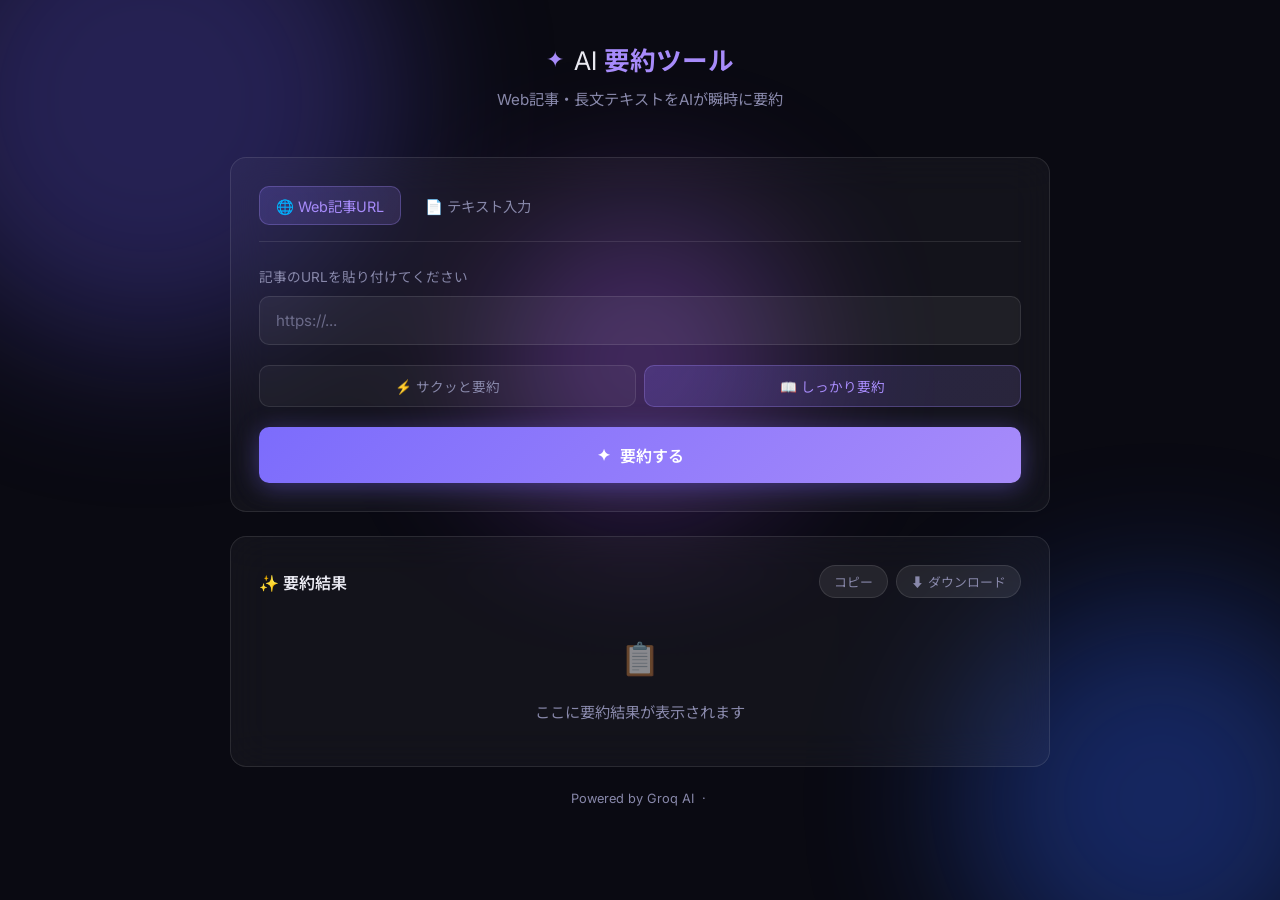
<file: templates/index.html>
<!DOCTYPE html>
<html lang="ja">
<head>
  <meta charset="UTF-8">
  <meta name="viewport" content="width=device-width, initial-scale=1.0">
  <title>AI 要約ツール | Web記事・長文を瞬時に要約</title>
  <meta name="description" content="AIが長い記事やテキストを瞬時に日本語で要約します。Web記事のURLを貼るだけ、または長文テキストを入力するだけで要約完了。">

  <!-- PWA / ホーム画面アイコン -->
  <link rel="manifest" href="/static/manifest.json">
  <meta name="theme-color" content="#0a0a12">
  <link rel="icon" type="image/png" sizes="32x32" href="/static/icons/favicon-32.png">
  <link rel="icon" type="image/png" sizes="16x16" href="/static/icons/favicon-16.png">
  <link rel="apple-touch-icon" href="/static/icons/apple-touch-icon.png">
  <meta name="apple-mobile-web-app-capable" content="yes">
  <meta name="apple-mobile-web-app-status-bar-style" content="black-translucent">
  <meta name="apple-mobile-web-app-title" content="AI要約">
  <meta name="mobile-web-app-capable" content="yes">

  <link rel="preconnect" href="https://fonts.googleapis.com">
  <link href="https://fonts.googleapis.com/css2?family=Noto+Sans+JP:wght@300;400;700&family=Inter:wght@300;400;600;700&display=swap" rel="stylesheet">
  <link rel="stylesheet" href="/static/css/style.css">
</head>
<body>
  <div class="bg-orbs">
    <div class="orb orb-1"></div>
    <div class="orb orb-2"></div>
    <div class="orb orb-3"></div>
  </div>

  <div class="wrapper">
    <header class="header">
      <div class="logo">
        <span class="logo-icon">✦</span>
        <span class="logo-text">AI <strong>要約ツール</strong></span>
      </div>
      <p class="tagline">Web記事・長文テキストをAIが瞬時に要約</p>
    </header>

    <main class="main">
      <div class="card input-card">
        <div class="tabs">
          <button class="tab active" data-tab="url">🌐 Web記事URL</button>
          <button class="tab" data-tab="text">📄 テキスト入力</button>
        </div>

        <div class="tab-panel active" id="panel-url">
          <div class="input-group">
            <label class="input-label">記事のURLを貼り付けてください</label>
            <input
              type="url"
              id="url-input"
              class="text-input"
              placeholder="https://..."
              autocomplete="off"
            >
          </div>
        </div>

        <div class="tab-panel" id="panel-text">
          <div class="input-group">
            <label class="input-label">要約したいテキストを入力してください</label>
            <textarea
              id="text-input"
              class="text-input textarea"
              placeholder="ここに長文テキストを貼り付けてください..."
              rows="8"
            ></textarea>
          </div>
        </div>

        <div class="style-toggle" role="group" aria-label="要約の詳しさ">
          <button type="button" class="style-btn" data-style="concise">⚡ サクッと要約</button>
          <button type="button" class="style-btn active" data-style="detailed">📖 しっかり要約</button>
        </div>

        <button class="summarize-btn" id="summarize-btn">
          <span class="btn-icon">✦</span>
          <span class="btn-text">要約する</span>
        </button>
      </div>

      <div class="card result-card" id="result-card">
        <div class="result-header">
          <h2 class="result-title">✨ 要約結果</h2>
          <div class="result-actions">
            <button class="copy-btn" id="copy-btn">コピー</button>
            <button class="download-btn" id="download-btn">⬇ ダウンロード</button>
          </div>
        </div>
        <div class="result-body" id="result-body">
          <div class="placeholder">
            <div class="placeholder-icon">📋</div>
            <p>ここに要約結果が表示されます</p>
          </div>
        </div>
      </div>
    </main>

    <footer class="footer">
      <p>Powered by Groq AI &nbsp;·&nbsp; <span id="char-count"></span></p>
    </footer>
  </div>

  <script src="/static/js/main.js"></script>
</body>
</html>
</file>
<file: static/css/style.css>
/* ==============================================
   AI要約ツール - style.css
   ============================================== */

*, *::before, *::after { box-sizing: border-box; margin: 0; padding: 0; }

:root {
  --bg:        #0a0a12;
  --surface:   rgba(255,255,255,0.04);
  --surface-h: rgba(255,255,255,0.08);
  --border:    rgba(255,255,255,0.1);
  --accent:    #7c6cfc;
  --accent2:   #a78bfa;
  --text:      #e8e8f0;
  --text-muted:#8888aa;
  --success:   #34d399;
  --radius:    16px;
  --radius-sm: 10px;
}

html { font-size: 16px; }
body {
  font-family: 'Inter', 'Noto Sans JP', sans-serif;
  background: var(--bg);
  color: var(--text);
  min-height: 100vh;
  overflow-x: hidden;
}

/* --- Background orbs --- */
.bg-orbs { position: fixed; inset: 0; pointer-events: none; z-index: 0; overflow: hidden; }
.orb {
  position: absolute;
  border-radius: 50%;
  filter: blur(80px);
  opacity: 0.35;
  animation: drift 12s ease-in-out infinite alternate;
}
.orb-1 { width: 500px; height: 500px; background: #5b4fcf; top: -150px; left: -100px; animation-duration: 14s; }
.orb-2 { width: 400px; height: 400px; background: #2d5ff5; bottom: -100px; right: -80px; animation-duration: 18s; animation-delay: -5s; }
.orb-3 { width: 300px; height: 300px; background: #a855f7; top: 40%; left: 50%; transform: translate(-50%,-50%); animation-duration: 10s; animation-delay: -2s; }
@keyframes drift { from { transform: translate(0,0); } to { transform: translate(30px, 20px); } }

/* --- Layout --- */
.wrapper {
  position: relative; z-index: 1;
  max-width: 860px;
  margin: 0 auto;
  padding: 40px 20px 60px;
}

/* --- Header --- */
.header { text-align: center; margin-bottom: 48px; }
.logo {
  display: inline-flex; align-items: center; gap: 10px;
  font-size: 1.6rem; margin-bottom: 10px;
}
.logo-icon { color: var(--accent2); font-size: 1.4rem; animation: pulse 3s ease-in-out infinite; }
@keyframes pulse { 0%,100%{opacity:1;} 50%{opacity:0.6;} }
.logo-text strong { color: var(--accent2); }
.tagline { color: var(--text-muted); font-size: 0.95rem; }

/* --- Cards --- */
.card {
  background: var(--surface);
  border: 1px solid var(--border);
  border-radius: var(--radius);
  padding: 28px;
  margin-bottom: 24px;
  backdrop-filter: blur(20px);
  -webkit-backdrop-filter: blur(20px);
  transition: border-color 0.3s;
}
.card:hover { border-color: rgba(255,255,255,0.18); }

/* --- Tabs --- */
.tabs {
  display: flex; gap: 8px;
  margin-bottom: 24px;
  border-bottom: 1px solid var(--border);
  padding-bottom: 16px;
}
.tab {
  background: none; border: none; cursor: pointer;
  color: var(--text-muted);
  font-size: 0.9rem; font-family: inherit;
  padding: 8px 16px;
  border-radius: var(--radius-sm);
  transition: all 0.2s;
}
.tab:hover { background: var(--surface-h); color: var(--text); }
.tab.active {
  background: linear-gradient(135deg, rgba(124,108,252,0.2), rgba(167,139,250,0.15));
  color: var(--accent2);
  border: 1px solid rgba(167,139,250,0.3);
}

/* --- Tab panels --- */
.tab-panel { display: none; }
.tab-panel.active { display: block; }

/* --- Inputs --- */
.input-label {
  display: block; font-size: 0.85rem;
  color: var(--text-muted); margin-bottom: 10px;
}
.text-input {
  width: 100%; padding: 14px 16px;
  background: rgba(255,255,255,0.05);
  border: 1px solid var(--border);
  border-radius: var(--radius-sm);
  color: var(--text);
  font-family: inherit; font-size: 0.95rem;
  outline: none; transition: border-color 0.2s, box-shadow 0.2s;
}
.text-input:focus {
  border-color: var(--accent);
  box-shadow: 0 0 0 3px rgba(124,108,252,0.15);
}
.text-input::placeholder { color: var(--text-muted); opacity: 0.7; }
.textarea { resize: vertical; min-height: 180px; line-height: 1.6; }

/* --- Style toggle --- */
.style-toggle {
  display: flex; gap: 8px; margin-top: 20px;
}
.style-btn {
  flex: 1; padding: 10px 14px;
  background: rgba(255,255,255,0.04);
  border: 1px solid var(--border);
  border-radius: var(--radius-sm);
  color: var(--text-muted);
  font-family: inherit; font-size: 0.85rem;
  cursor: pointer; transition: all 0.2s;
}
.style-btn:hover { color: var(--text); border-color: rgba(255,255,255,0.25); }
.style-btn.active {
  background: linear-gradient(135deg, rgba(124,108,252,0.2), rgba(167,139,250,0.15));
  color: var(--accent2);
  border-color: rgba(167,139,250,0.3);
}

/* --- Summarize button --- */
.summarize-btn {
  width: 100%; margin-top: 20px;
  display: flex; align-items: center; justify-content: center; gap: 10px;
  padding: 16px 24px;
  background: linear-gradient(135deg, var(--accent), var(--accent2));
  border: none; border-radius: var(--radius-sm);
  color: #fff; font-family: inherit; font-size: 1rem; font-weight: 600;
  cursor: pointer;
  box-shadow: 0 4px 24px rgba(124,108,252,0.4);
  transition: all 0.25s;
}
.summarize-btn:hover:not(:disabled) {
  transform: translateY(-2px);
  box-shadow: 0 8px 32px rgba(124,108,252,0.5);
}
.summarize-btn:active:not(:disabled) { transform: translateY(0); }
.summarize-btn:disabled { opacity: 0.6; cursor: not-allowed; transform: none; }
.btn-icon { font-size: 1rem; }

/* --- Result card --- */
.result-header {
  display: flex; align-items: center; justify-content: space-between;
  margin-bottom: 20px;
}
.result-title { font-size: 1rem; font-weight: 600; }
.result-actions { display: flex; gap: 8px; }
.copy-btn, .download-btn {
  background: var(--surface-h); border: 1px solid var(--border);
  color: var(--text-muted); font-family: inherit; font-size: 0.8rem;
  padding: 6px 14px; border-radius: 20px; cursor: pointer;
  transition: all 0.2s;
}
.copy-btn:hover, .download-btn:hover { color: var(--text); border-color: rgba(255,255,255,0.25); }

.result-body {
  line-height: 1.8; font-size: 0.95rem; color: var(--text);
  min-height: 120px;
}

/* Placeholder */
.placeholder {
  display: flex; flex-direction: column; align-items: center;
  justify-content: center; gap: 12px;
  min-height: 120px; color: var(--text-muted);
}
.placeholder-icon { font-size: 2rem; opacity: 0.5; }

/* Loading */
.loading-state {
  display: flex; flex-direction: column; align-items: center;
  gap: 16px; min-height: 120px; justify-content: center;
}
.spinner {
  width: 36px; height: 36px;
  border: 3px solid rgba(255,255,255,0.1);
  border-top-color: var(--accent2);
  border-radius: 50%;
  animation: spin 0.9s linear infinite;
}
@keyframes spin { to { transform: rotate(360deg); } }
.loading-msg { color: var(--text-muted); font-size: 0.9rem; }

/* Error */
.error-msg {
  color: #f87171; background: rgba(248,113,113,0.08);
  border: 1px solid rgba(248,113,113,0.2);
  border-radius: var(--radius-sm); padding: 14px 16px;
  font-size: 0.9rem; line-height: 1.6;
}

/* Result content formatting */
.result-content h1, .result-content h2, .result-content h3 {
  color: var(--accent2); margin: 16px 0 8px;
}
.result-content strong { color: #c4b5fd; }
.result-content ul { padding-left: 20px; margin: 8px 0; }
.result-content li { margin: 4px 0; }

/* --- Footer --- */
.footer {
  text-align: center; color: var(--text-muted);
  font-size: 0.8rem; margin-top: 12px;
}

/* --- Responsive --- */
@media (max-width: 600px) {
  .wrapper { padding: 24px 16px 40px; }
  .card { padding: 20px; }
  .tabs { flex-wrap: wrap; }
  .style-toggle { flex-direction: column; }
  .result-header { flex-wrap: wrap; gap: 10px; }
}
</file>
